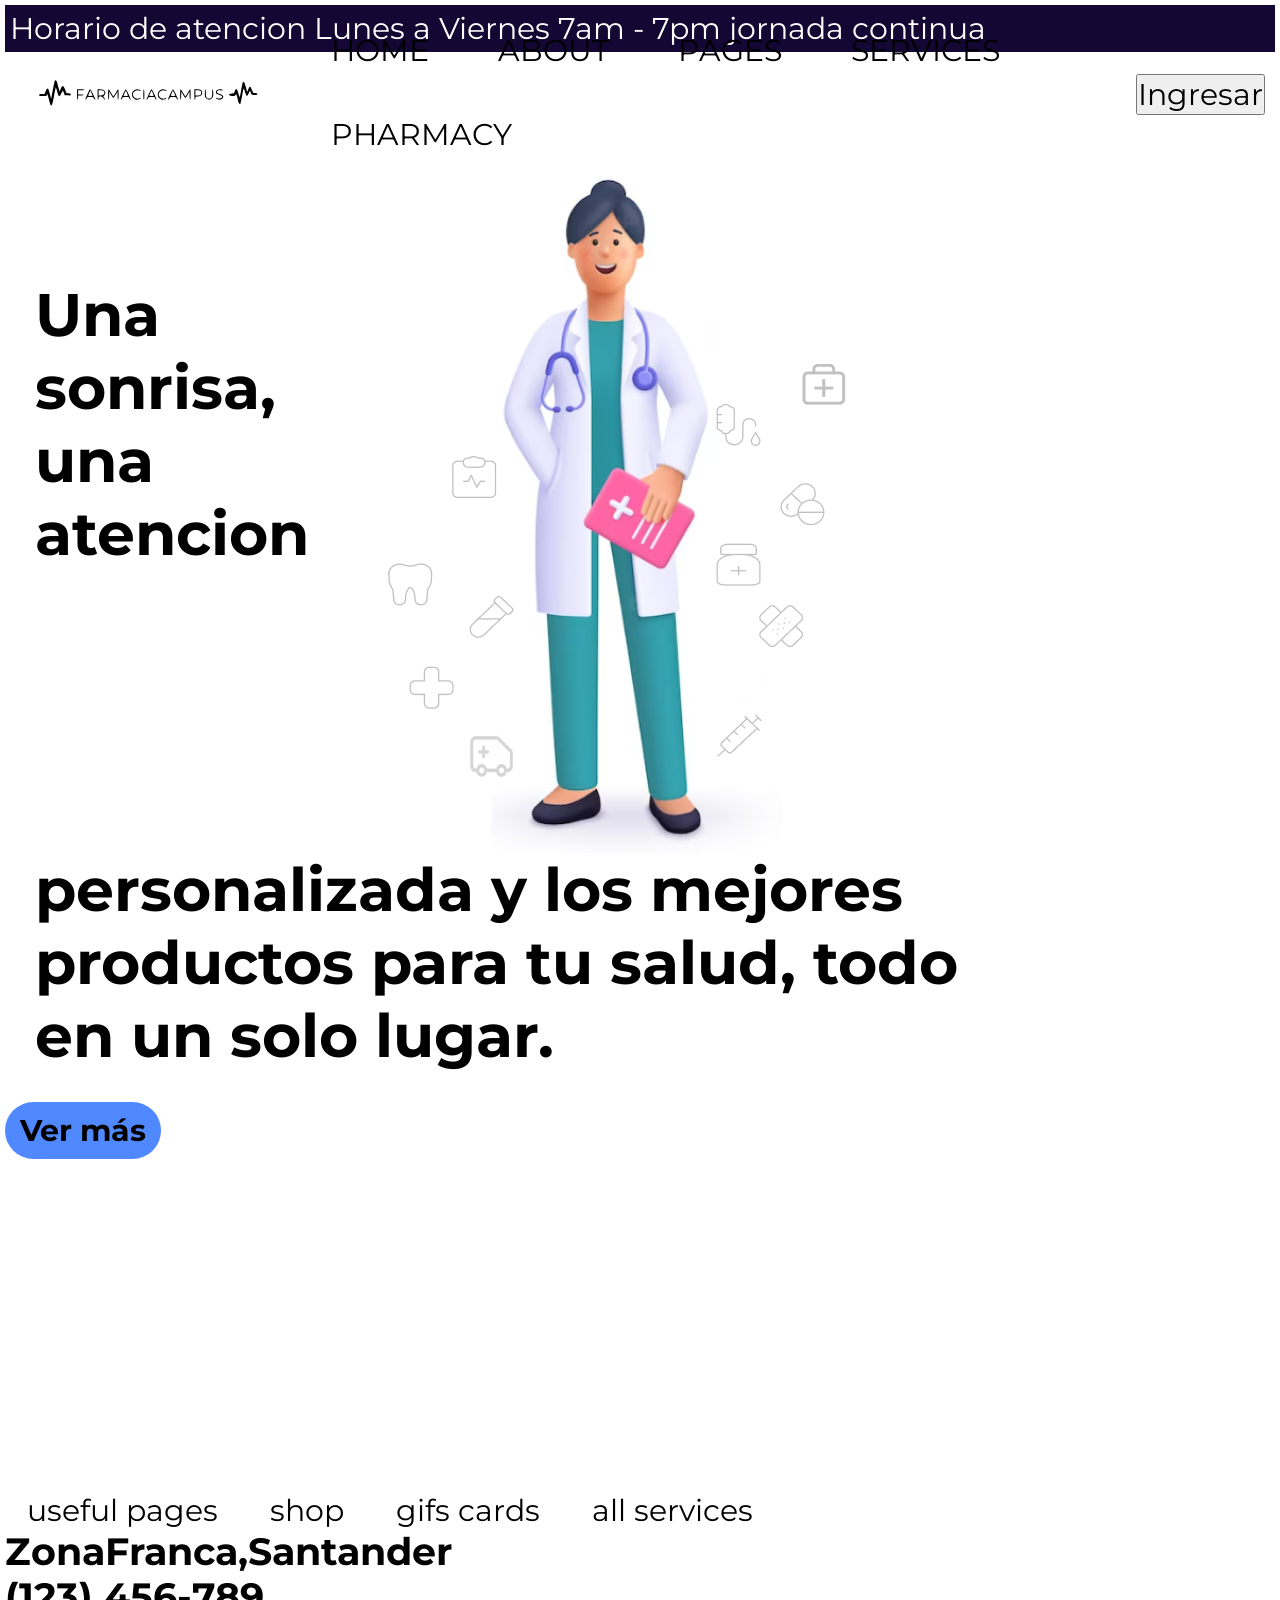
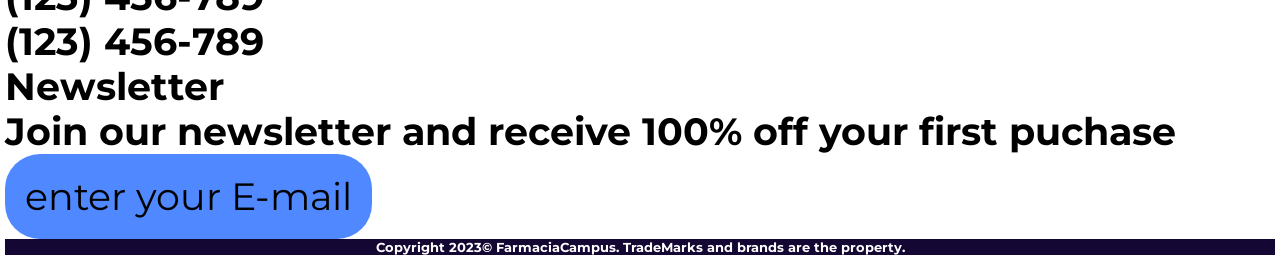
<file: FrontEnd/index.html>
<!DOCTYPE html>
<html lang="en">
<head>
    <meta charset="UTF-8">
    <meta name="viewport" content="width=device-width, initial-scale=1.0">
    <title>FarmaciaCampus</title>
    <link rel="stylesheet" href="style.css">
</head>
<body>
    <div class="contenedor"></div>
         <p name="horario">Horario de atencion Lunes a Viernes 7am - 7pm jornada continua</p>
            <header name="header">
                 <div class="logo">
                    <img src="img/logo.svg" alt="logodelafarmacia">
                </div>
                    <nav class="nav-links">
                         <ul class="nav-links">
                            <li><a href="a" class="nav-menu">HOME</a></li>
                            <li><a href="a" class="nav-menu">ABOUT</a></li>
                            <li><a href="a" class="nav-menu">PAGES</a></li>
                            <li><a href="a" class="nav-menu">SERVICES</a></li>
                            <li><a href="a" class="nav-menu">PHARMACY</a></li>
                        </ul>
                    </nav>
                    <a href="login/inicio.html" id="ingresar"><button id="botonIngresar">Ingresar</button></a>
</header> 
    <section id="hero">
        <img src="/FrontEnd/img/doctora.png" class="doctora"> <br><br><br>
            <div class="text"><h1>Una sonrisa, una atencion personalizada y los mejores <br> productos para tu salud, todo <br> en un solo lugar.</h1></div>
            <button class="btn">Ver más</button>
    </section><br><br><br><br><br><br><br><br><br>
    <footer class="footer">
        <div class="info-footer">
            <li><a href="a" class="nav-menu">useful pages</a></li>
            <li><a href="a" class="nav-menu">shop</a></li>
            <li><a href="a" class="nav-menu">gifs cards</a></li>
            <li><a href="a" class="nav-menu">all services</a></li>
        </div>
            <h5>ZonaFranca,Santander</h5>
            <h5>(123) 456-789</h5>
            <h5>(123) 456-789</h5>
            <h5>Newsletter</h5>
            <h5>Join our newsletter and receive 100% off your first puchase<h5>
            <button>enter your E-mail</button>
                <div class="card-footer">
                    <h6 class="ultimo">Copyright 2023© FarmaciaCampus. TradeMarks and brands are the property.</h6>
                </div>
    </footer>
    <script src="main.js" defer></script>
</body>
</html>
</file>
<file: FrontEnd/style.css>
@import url('https://fonts.googleapis.com/css2?family=Montserrat:ital,wght@1,200&display=swap');
/*general*/
*{
    box-sizing: border-box;
    margin: 0;
    padding: 0;
    font-family: 'Montserrat', sans-serif;
    font-size: 30px;
}

/*cuerpo*/
body{
    background-color: white;
    margin: 5px;
}
/*encabezado*/
header{
    background-color:white;
    display: flex;
    justify-content: center;
    align-items: center;
    height: 85px;
    padding: 5px 10px;
}
/*logo*/
header .logo{
    cursor: pointer;
}
header .logo img{
    height: 70px;
    width: auto;
    transition: all 0.3s;
    padding: 10px;
}
header .logo img:hover{
    transform: scale(1.2);
}
/*links*/
.nav-menu{
    padding: 8px 12px;
    border-radius: 3px;
}
.nav-menu:hover{
    background-color: #140733;
    ;
    border-radius: 15px;
    color: white;
}
.nav-links{
    font-size: 18px;
    margin: 0 10px;
    line-height: 80px;
    text-transform: uppercase;
 /* align-items: center;
    justify-content: space-between;
    display: flex;
    flex-direction: column;
    align-items: center;
    justify-content: center;*/

}
header .nav-links{
    list-style:none
    
}
header .nav-links li{
    display: inline-block;
    padding: 0 20px;
}
header .nav-links li:hover{
    transform: scale(1.1);

}
header .nav-links a{
    font-size: 700;
    color: black;
    text-decoration: none;
}
header .nav-links li a:hover{
    color: rgb(255, 255, 255)
}
/*boton navbar*/
header .ingresar button{
    background-color: #4F88FF;
    font-weight: 700;
    color: rgb(255, 255, 255);
    padding: 10px 15px;
    border: none;
    border-radius: 50px;
    cursor: pointer;
    transition: all 0.3s ease 0s;
}
header .ingresar button:hover{
    background-color: #09A0FE;
    color: black;
    transform: scale(1.1);
}
/*info principal*/
p{
    padding: 5px;
    background-color: #140733;
    color: white;
    
}
/*imagen doctora*/
.container.doctora{
    display: block;
}
.doctora{
    float: right;
    align-content: flex-end;
    height: auto;
    margin-right: 400px;
}
/*texto principal*/
.text{
    background-color: rgb(255, 255, 255);
    justify-content: center;
    align-items: center;
    margin: 30px;
}
section .btn{
    background-color: #4F88FF;
    border-radius: 150px;
    padding: 10px 15px;
    border: none;
    transition: all 0.3s ease 0s;
    font-weight: 700;
    cursor: pointer;

}
footer.footer{
    display: inline block;
    align-content: flex-end;
    justify-content: center;
    background-color: #ffffff;
    display: flex;
    flex-direction: column;
    position:relative;
}
.info-footer li{
    background-color: #ffffff;
    display: inline-block;
    padding: 0 10px;
}
.info-footer a{
    font-size: 700;
    color: black;
    text-decoration: none;
}
h1{ font-size: 2em; }
h3{ font-size: 1.25em; }
h5{ font-size: 1.25em; }
/*enter your email*/
footer button{
    font-size: 1em;
    color: black;
    background-color: #4F88FF;
    padding: 20px;
    border-radius: 35px;
    border: 30px;
    cursor: pointer;
    justify-content:end;
}

button:hover{
    background-color: #09A0FE;
    color: rgb(255, 255, 255);
}

.ultimo{
    background-color: #140733;
    align-content: center;
    align-items: center;
    display: flex;
    position: relative;
    bottom: 0;
    font-size: small;
    justify-content: center;
    color: white;
}
</file>
